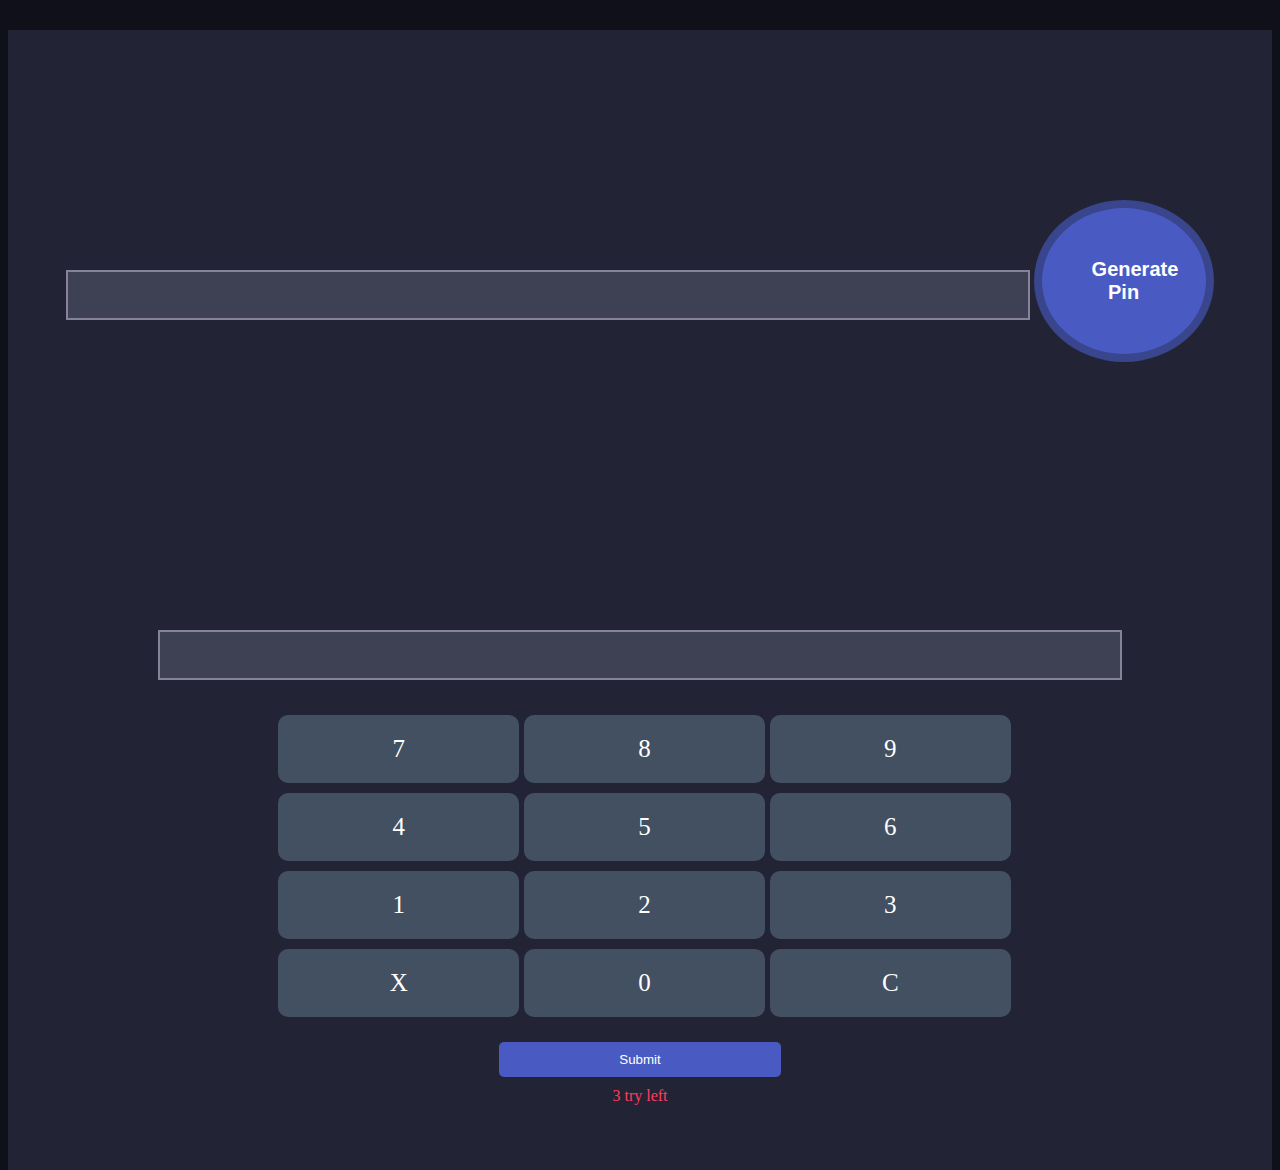
<file: index.html>
<!DOCTYPE html>
<html lang="en">
<head>
    <meta charset="UTF-8">
    <meta name="viewport" content="width=device-width, initial-scale=1.0">
    <title>Pin Generator</title>
    <link rel="stylesheet" href="https://stackpath.bootstrapcdn.com/bootstrap/4.5.0/css/bootstrap.min.css" integrity="sha384-9aIt2nRpC12Uk9gS9baDl411NQApFmC26EwAOH8WgZl5MYYxFfc+NcPb1dKGj7Sk" crossorigin="anonymous">
    <link rel="stylesheet" href="style.css">
</head>
<body>
    <div class="container">
        <div class="row">
            <div class="col-md-6">
                <div class="pin-generator half-width">
                    <input class="form-control" type="text" id="pin">
                    <button class="generate-btn" onclick="generatePin()" id="greenPin">Generate Pin</button>
                </div>
            </div>
            <div class="col-md-6">
                <div class="input-section half-width">
                    <input class="form-control" type="text" id = "pinDigit" disabled>
                    <div class="numbers">
                        <div class="calc-body">
                            <div class="calc-button-row">
                              <div class="button" onclick="addDigit('7')">7</div>
                              <div class="button" onclick="addDigit('8')">8</div>
                              <div class="button"onclick="addDigit('9')">9</div>
                            </div>
                            <div class="calc-button-row">
                              <div class="button" onclick="addDigit('4')">4</div>
                              <div class="button" onclick="addDigit('5')">5</div>
                              <div class="button" onclick="addDigit('6')">6</div>
                            </div>
                            <div class="calc-button-row">
                              <div class="button" onclick="addDigit('1')">1</div>
                              <div class="button" onclick="addDigit('2')">2</div>
                              <div class="button" onclick="addDigit('3')">3</div>
                            </div>
                            <div class="calc-button-row">
                                <div class="button" onclick="backStep()">X</div>
                                <div class="button" onclick="addDigit('0')">0</div>
                                <div class="button" onclick="cleanField()">C</div>
                            </div>
                            <div>
                                <button type="submit" class="submit-btn" onclick="submit()" id="btn-sub">Submit</button>
                                <p class="action-left" id="left">3 try left</p>
                                <p id="counter" style="display: none;"><span id="countdown" style="color: brown;">10</span></p>
                            </div>
                    </div>
                </div>
            </div>
        </div>
        <div class="notify-section">
            <p class="notify" id="error" style="display: none;">❌ Pin Didn't Match, Please try again</p>
            <p class="notify" id="right" style="display: none;">✅ Pin Matched... Secret door is opening for you</p>
        </div>
    </div>
    <script src="javascript.js"></script>
</body>
</html>
</file>
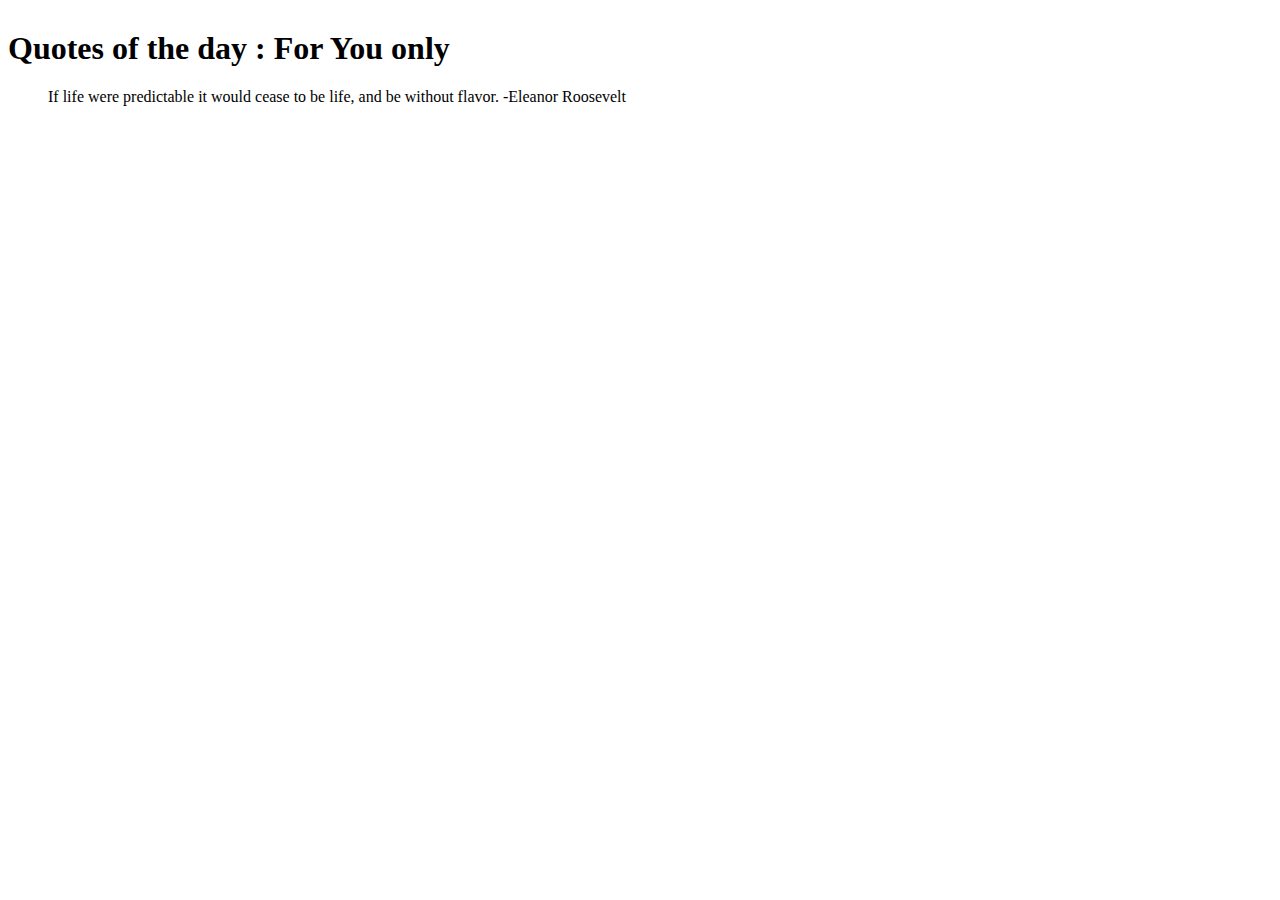
<file: quotes.html>
<html>
    <head>
        <title>
            Quotes of Life
        </title>
    </head>
    <body>
        <h1 style="margin-top: 30px;">
            Quotes of the day : For You only
        </h1>
        <p> 
            <blockquote id="quotes">

            </blockquote>
        </p>
        <script>
            
            var quotes = [
            'The greatest glory in living lies not in never falling, but in rising every time we fall. -Nelson Mandela' ,
            'The way to get started is to quit talking and begin doing. -Walt Disney',
            'Your time is limited, so dont waste it living someone elses life. Dont be trapped by dogma – which is living with the results of other peoples thinking. -Steve Jobs',
            'If life were predictable it would cease to be life, and be without flavor. -Eleanor Roosevelt',
            'If you look at what you have in life, youll always have more. If you look at what you dont have in life, youll never have enough. -Oprah Winfrey',
            'Life is what happens when you,re busy making other plans. -John Lennon',
            'Dont judge each day by the harvest you reap but by the seeds that you plant. -Robert Louis Stevenson',
            'The future belongs to those who believe in the beauty of their dreams. -Eleanor Roosevelt',
            'Tell me and I forget. Teach me and I remember. Involve me and I learn. -Benjamin Franklin',
            'The best and most beautiful things in the world cannot be seen or even touched — they must be felt with the heart. -Helen Keller',
            'It is during our darkest moments that we must focus to see the light. -Aristotle'   
            ]
            function yourQuotes(){
                var randomNumber = Math.floor(Math.random() * (quotes.length));
                document.getElementById('quotes').innerHTML = quotes[randomNumber];
            }
            yourQuotes();
        </script>
    </body>
</html>
</file>
<file: style.css>
*{
    box-sizing: border-box;
}
body {
    background: #10101B;
    height: 100vh;
}
.container {
    margin-top: 30px;
}

.half-width {
    height: 570px;
    background: #222436;
    padding: 30px;
    text-align: center;
}
.generate-btn{
    margin-top: 140px;
    width: 180px;
    padding: 50px;
    border-radius: 50%;
    border: 8px solid #39458C;
    background-color: #495BC3;
    color: #ffffff;
    font-weight: bold;
    font-size: 20px;
    text-align: center;
}
.generate-btn:focus{
    outline: none;
    box-shadow: none;
}

input[type='text']{
    background-color: #3D4153;
    padding: 10px 0px;
    color: #ffffff;
    width: 80%;
    margin: 0 auto;
    border: 2px solid #858299;
    height: 50px;
    padding: 10px;
}
input[type="text"]:disabled {
    background: #3D4153;
  }
input[type='text']:focus {
    background-color: #3D4153;
    color: #fff;
    font-size: 20px;
}
.numbers {
    margin: 30px 0;
}

.calc-typed {
margin-top: 20px;
font-size: 45px;
text-align: right;
color: #fff;
}

.calc-button-row {
width: 100%;
}

.button {
width: 20%;
background: #425062;
color: #fff;
padding: 20px 0;
margin: 5px;
display: inline-block;
font-size: 25px;
text-align: center;
vertical-align: middle;
margin-right: -4px;
border-radius: 10px;
cursor: pointer;
}
.blink-me {
color: #E0B612;
}
.submit-btn {
    border: none;
    margin-top: 20px;
    padding: 10px 120px;
    border-radius: 5px;
    background: #495BC3;
    color: #fff;
}
.submit-btn:disabled{
    background: #eff1f3;
}
.notify {
    color: #fff;
    text-align: center;
    margin: 0 auto;
    background: #222436;
    margin-top: 20px;
    border-radius: 15px;
    padding: 5px 20px;
}
.notify-section{
    width: 35%;
    margin: 0 auto;
}
.action-left {
    color: #FF3C5F;
    margin-top: 10px;
}
</file>
